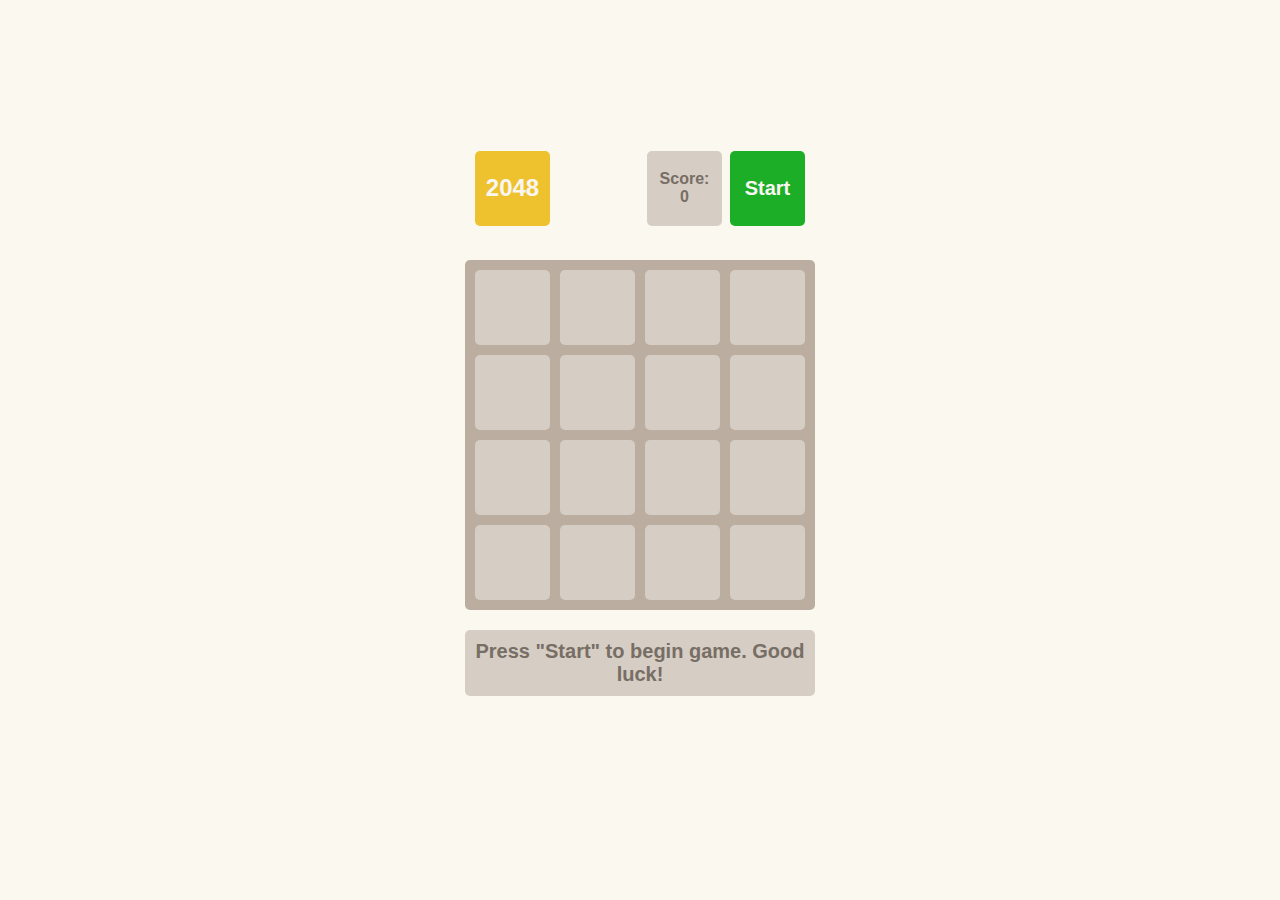
<file: index.html>
<!DOCTYPE html><html lang=en><meta charset=UTF-8><meta name=viewport content="width=device-width, initial-scale=1.0"><title>2048</title><link rel=stylesheet href=2048-finished.4a1a976e.css><link rel=icon type=image/x-icon href=Apps-2048-icon.8a97063e.png><body>
    <div class=container>
      <div class=game-header>
        <h1>2048</h1>
        <div class=controls>
          <p class=info>
            Score:
            <span class=game-score>0</span>
          </p>
          <button class="button start">Start</button>
        </div>
      </div>

      <table class=game-field>
        <tbody>
          <tr class=field-row>
            <td class=field-cell></td>
            <td class=field-cell></td>
            <td class=field-cell></td>
            <td class=field-cell></td>
          </tr>

          <tr class=field-row>
            <td class=field-cell></td>
            <td class=field-cell></td>
            <td class=field-cell></td>
            <td class=field-cell></td>
          </tr>

          <tr class=field-row>
            <td class=field-cell></td>
            <td class=field-cell></td>
            <td class=field-cell></td>
            <td class=field-cell></td>
          </tr>

          <tr class=field-row>
            <td class=field-cell></td>
            <td class=field-cell></td>
            <td class=field-cell></td>
            <td class=field-cell></td>
          </tr>
        </tbody>
      </table>

      <div class=message-container>
        <p class="hidden message message-lose">You lose! Restart the game?</p>
        <p class="hidden message message-win">Winner! Congrats! You did it!</p>
        <p class="message message-start">
          Press "Start" to begin game. Good luck!
        </p>
      </div>
    </div>
    <script src=2048-finished.49bb4c58.js nomodule defer></script><script type=module src=2048-finished.cbdf3934.js></script>
</file>
